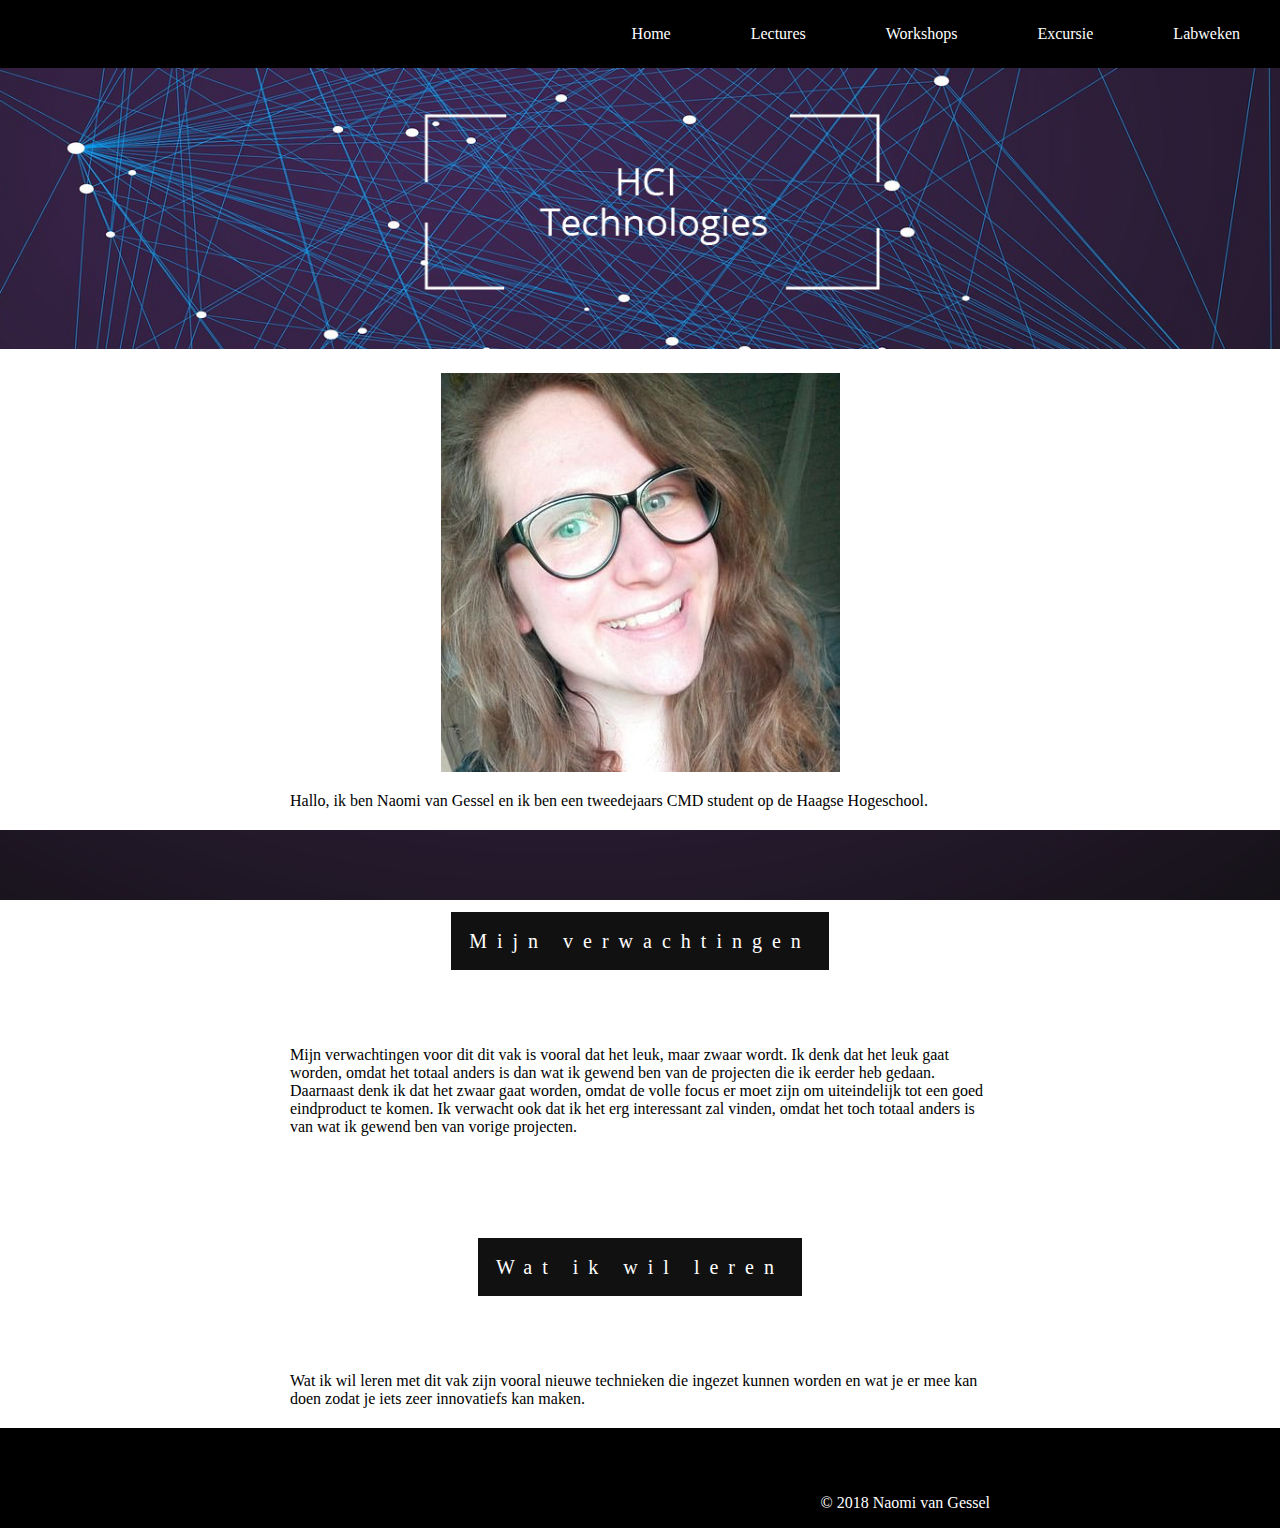
<file: index.html>
<!DOCTYPE html>
<html>
<head>
<meta name="viewport" content="width=device-width, initial-scale=1">
<meta charset="UTF-8">
<link rel="stylesheet" type="text/css" href="css/style.css">
<script type="text/javascript" src= "scripts/button.js"></script>
</head>
<body>
  <header>
    <nav>
      <ul >
        <li><a href= "index.html">Home</a></li>
        <li><a href="#">Lectures</a>
          <ul >
            <li><a href="exertiongames.html">Exertion games</a></li>
            <li><a href="arvr.html">AR/VR</a></li>
            <li><a href="wearables.html">Wearables</a></li>
            <li><a href="artificialcreatures.html">Artificial creatures</a></li>
          </ul>
        </li>
        <li><a href= "#">Workshops</a>
          <ul>
            <li><a href= "computervision.html">Computer vision</a></li>
            <li><a href= "unityprojectionmapping.html">Unity/Projection mapping</a></li>
            <li><a href= "arduino.html">Arduino</a></li>
          </ul>
        </li>
        <li><a href= "excursie.html">Excursie</a></li>
        <li><a href= "labweken.html">Labweken</a>
          <ul >
            <li><a href="proceslabweken.html">Proces</a></li>
            <li><a href="productlabweken.html">Product</a></li>
            <li><a href="labweken.html">Reflectie</a></li>
          </ul>
        </li>
      </ul>
    </nav>
  </header>
<main>
  <figure>
    <img class= "intro" src="images/hci.jpg">
  </figure>

  <div class="info">
    <figure>
        <img class= "image" src="images/me.jpg">
      </figure>
      <div class="expectations">
        <p>
          Hallo, ik ben Naomi van Gessel en ik ben een tweedejaars CMD student op de Haagse Hogeschool.
        </p>
      </div>
    
  </div>

  <div class="bgimgindex">
    <div class="caption">
      <span class="border">Mijn verwachtingen</span>
    </div>
  </div>

  <div class= "info">
    <div class="expectations">
      <p>
        Mijn verwachtingen voor dit dit vak is vooral dat het leuk, maar zwaar wordt. Ik denk dat het leuk gaat worden, omdat het totaal anders is dan wat ik gewend ben van de projecten die ik eerder heb gedaan. Daarnaast denk ik dat het zwaar gaat worden, omdat de volle focus er moet zijn om uiteindelijk tot een goed eindproduct te komen. Ik verwacht ook dat ik het erg interessant zal vinden, omdat het toch totaal anders is van wat ik gewend ben van vorige projecten.
      </p>
    </div>
  </div>

  <div class="bgimgindex">
    <div class="caption">
      <span class="border">Wat ik wil leren</span>
    </div>
  </div>

  <div class= "info">
    <div class="expectations">
      <p>
        Wat ik wil leren met dit vak zijn vooral nieuwe technieken die ingezet kunnen worden en wat je er mee kan doen zodat je iets zeer innovatiefs kan maken. 
      </p>
    </div>
  </div>
  <button onclick="topFunction()" id="myBtn" class="button"><img src="images/up.png" class="up"></button>
  </main>
  <footer>
    <p class="copyright">&copy; 2018 Naomi van Gessel</p>
  </footer>
</body>
</html>
</file>
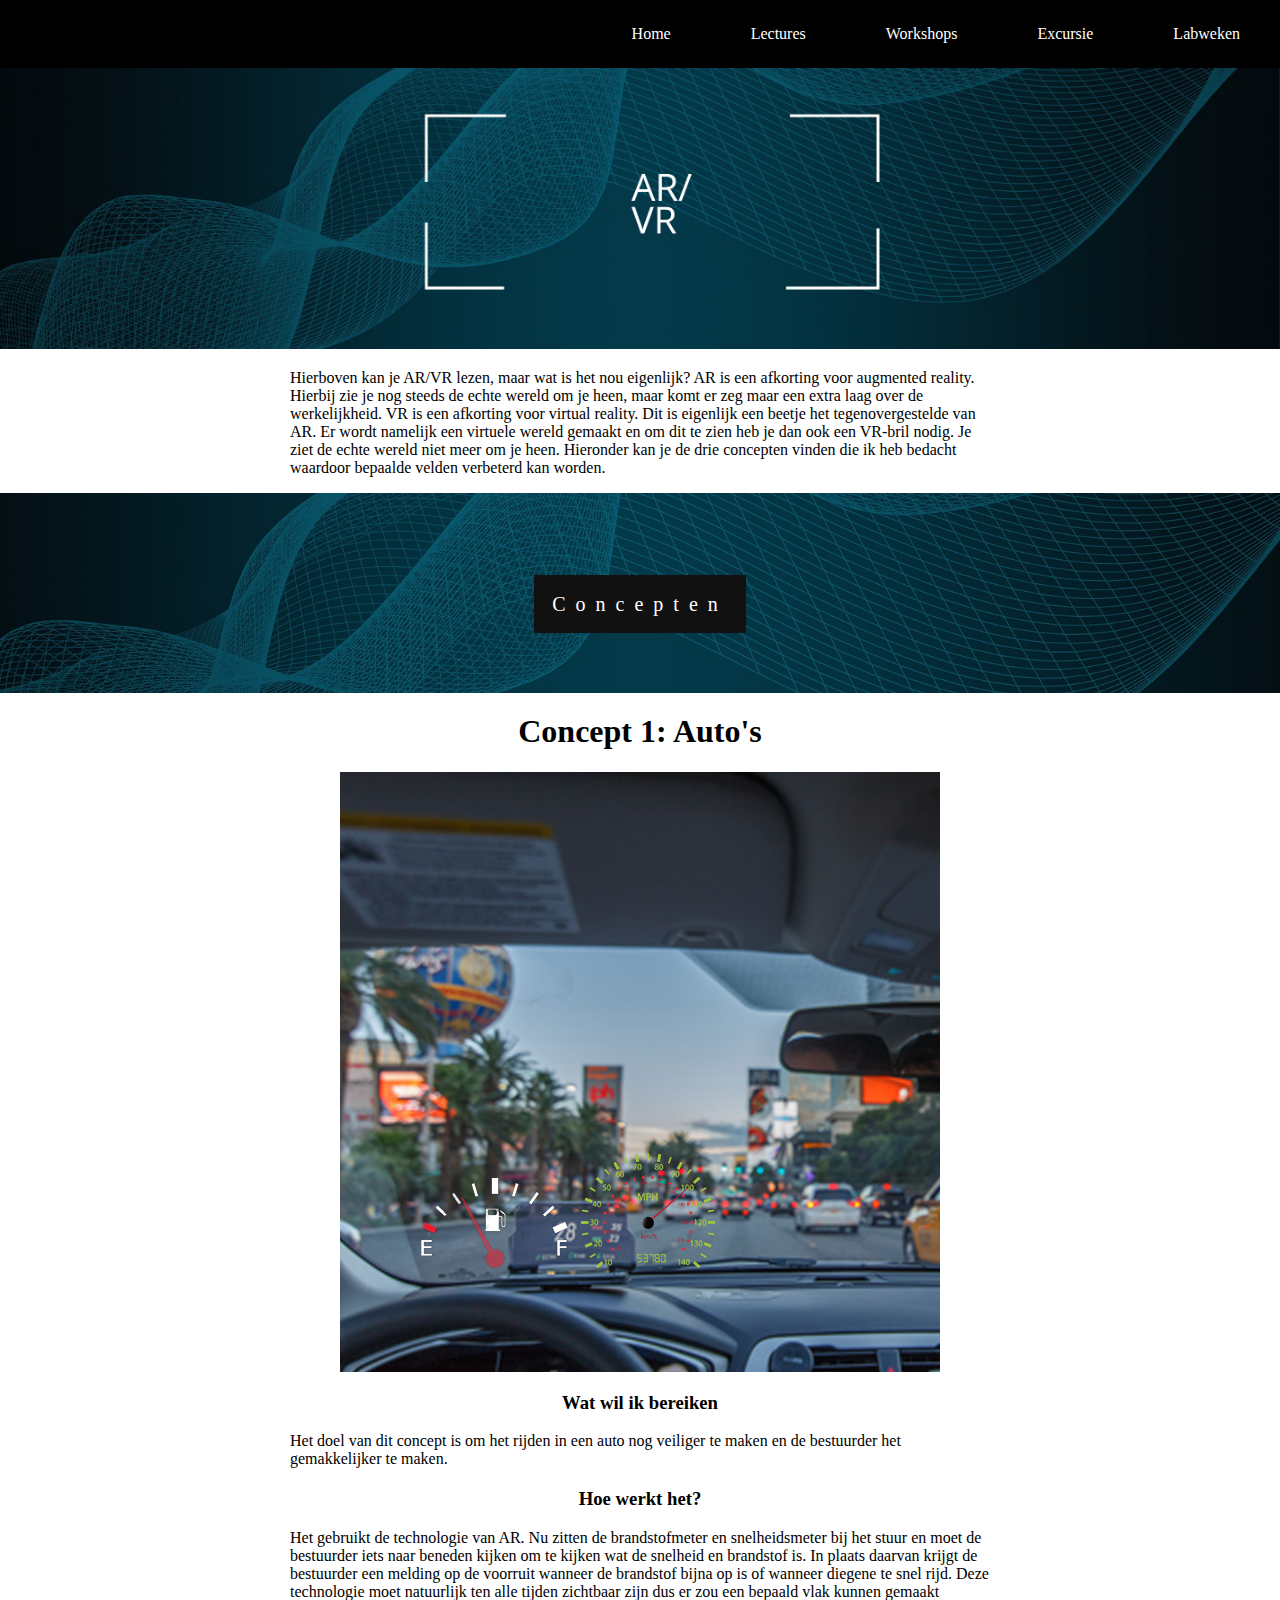
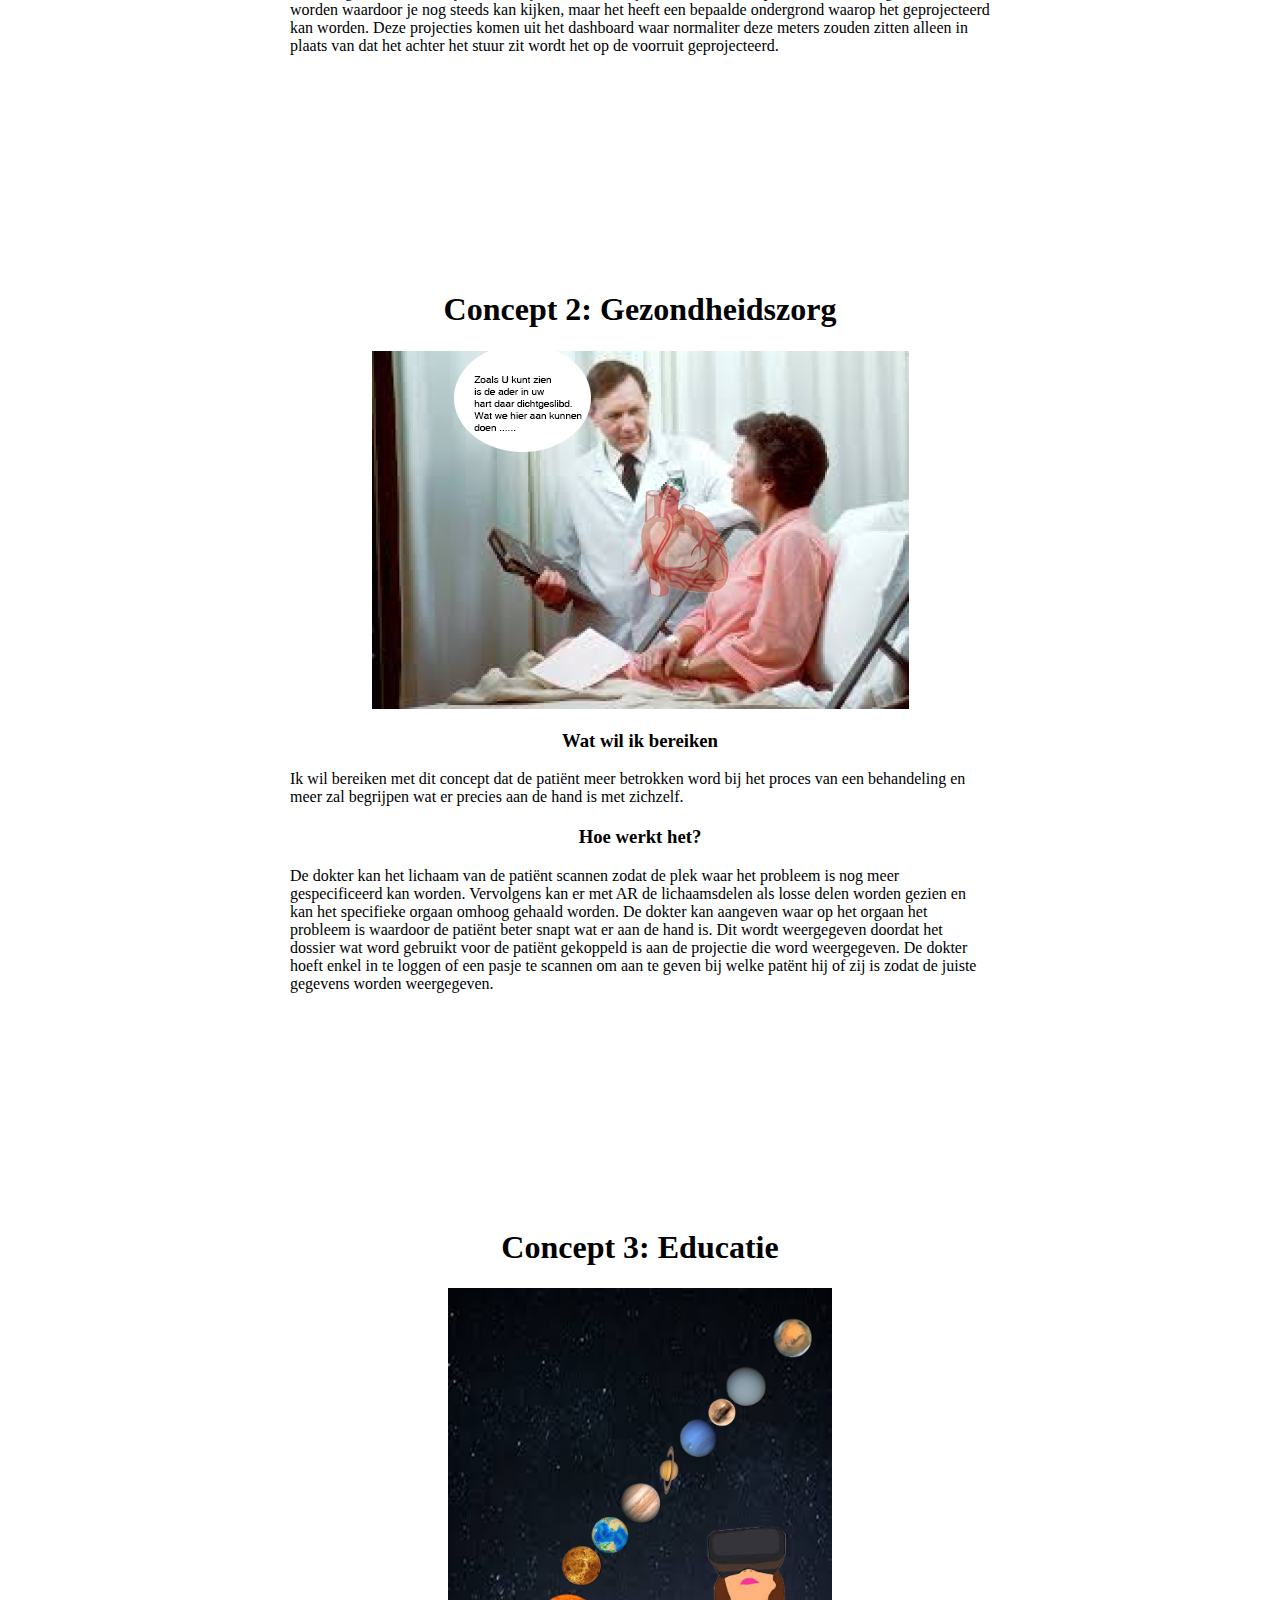
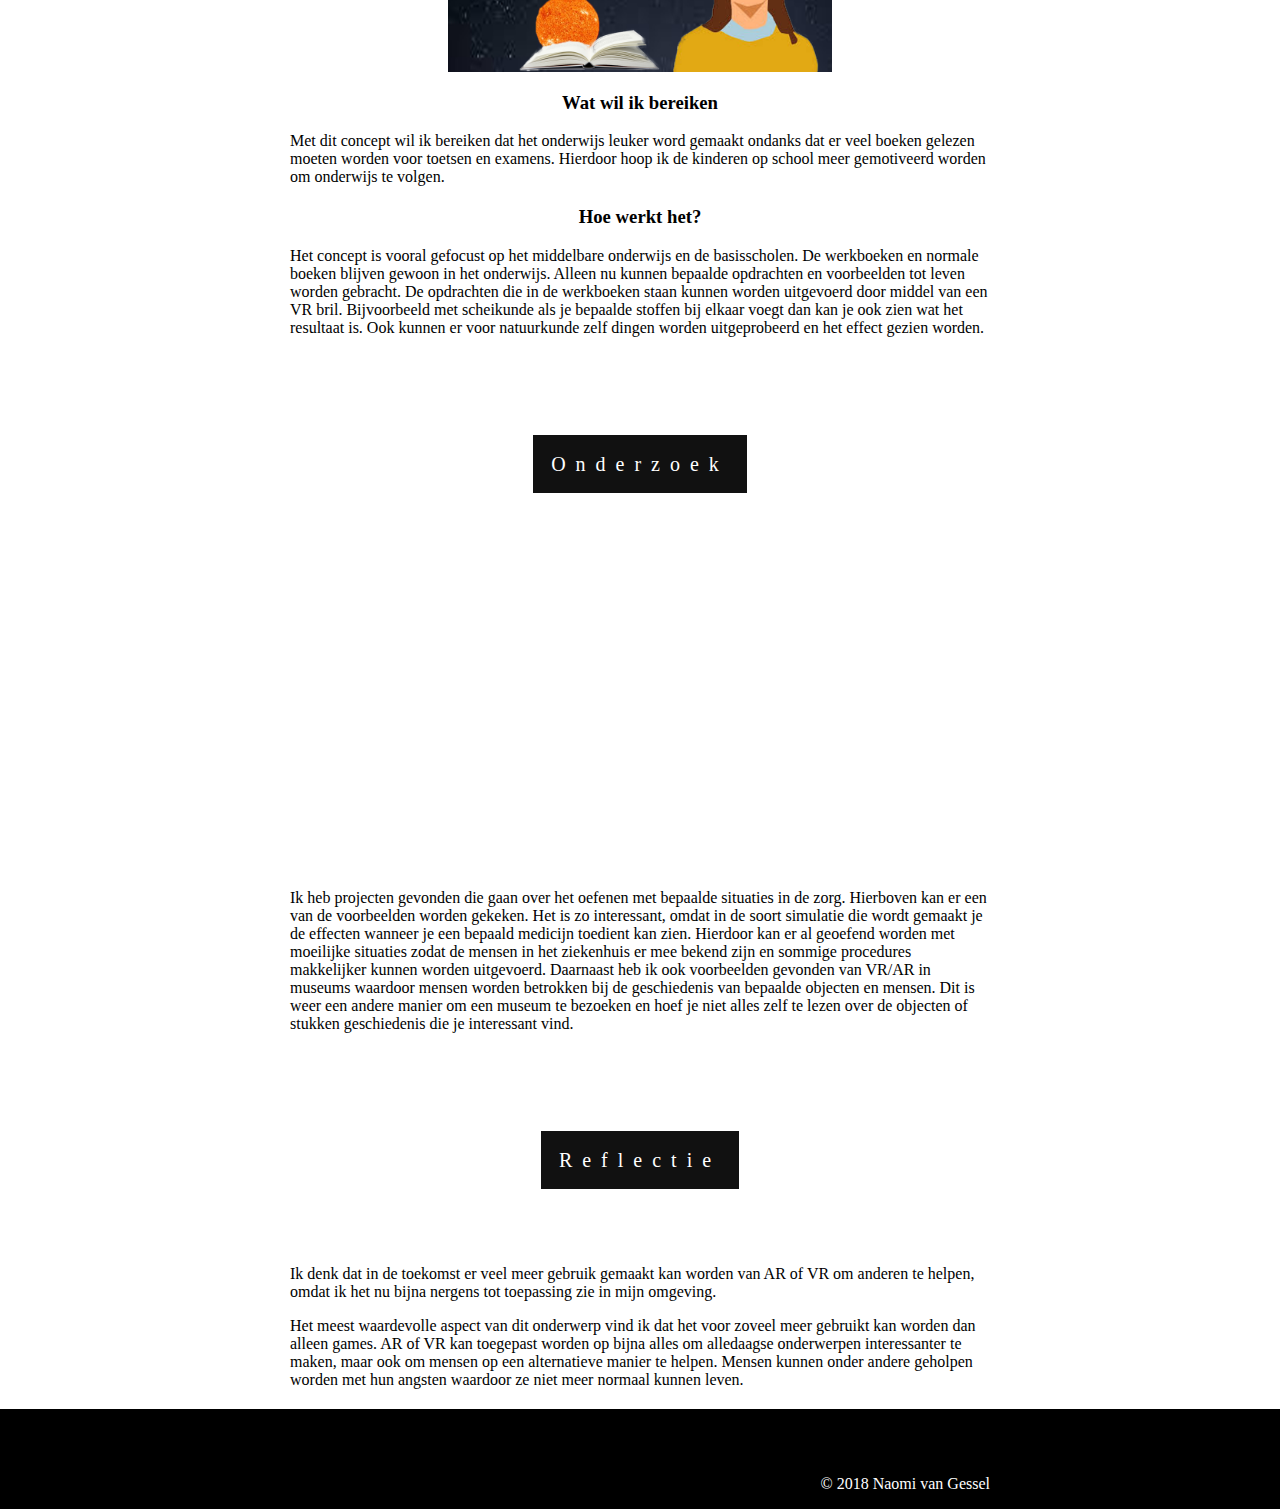
<file: arvr.html>
<!DOCTYPE html>
<html>
<head>
	<title>HCI portfolio</title>
	<link rel="stylesheet" type="text/css" href="css/style.css">
	<script type="text/javascript" src= "scripts/button.js"></script>
</head>
<body>
	<header>
		<nav>
			<ul >
				<li><a href= "index.html">Home</a></li>
				<li><a href="#">Lectures</a>
					<ul >
						<li><a href="exertiongames.html">Exertion games</a></li>
						<li><a href="arvr.html">AR/VR</a></li>
						<li><a href="wearables.html">Wearables</a></li>
						<li><a href="artificialcreatures.html">Artificial creatures</a></li>
					</ul>
				</li>
				<li><a href= "#">Workshops</a>
					<ul>
						<li><a href= "computervision.html">Computer vision</a></li>
						<li><a href= "unityprojectionmapping.html">Unity/Projection mapping</a></li>
						<li><a href= "arduino.html">Arduino</a></li>
					</ul>
				</li>
				<li><a href= "excursie.html">Excursie</a></li>
				<li><a href= "labweken.html">Labweken</a>
					<ul >
						<li><a href="proceslabweken.html">Proces</a></li>
						<li><a href="productlabweken.html">Product</a></li>
						<li><a href="labweken.html">Reflectie</a></li>
					</ul>
				</li>
			</ul>
		</nav>
	</header>
	<main>
		<figure>
			<img class= "intro" src="images/arvr.png">
		</figure>
		<div class="info">
			<p>
				Hierboven kan je AR/VR lezen, maar wat is het nou eigenlijk? AR is een afkorting voor augmented reality. Hierbij zie je nog steeds de echte wereld om je heen, maar komt er zeg maar een extra laag over de werkelijkheid. VR is een afkorting voor virtual reality. Dit is eigenlijk een beetje het tegenovergestelde van AR. Er wordt namelijk een virtuele wereld gemaakt en om dit te zien heb je dan ook een VR-bril nodig. Je ziet de echte wereld niet meer om je heen. Hieronder kan je de drie concepten vinden die ik heb bedacht waardoor bepaalde velden verbeterd kan worden.
			</p>
		</div>
		 <div class="bgimglecture">
    		<div class="caption">
      			<span class="border">Concepten</span>
    		</div>
  		</div>
		<div class="info">
			<h1>Concept 1: Auto's</h1>
			<figure>
				<img class= "image" src="images/autos.jpg">
			</figure>
			<h3>Wat wil ik bereiken</h3>
			<p>
				Het doel van dit concept is om het rijden in een auto nog veiliger te maken en de bestuurder het gemakkelijker te maken.
			</p>
			<h3>Hoe werkt het?</h3>
			<p>
				Het gebruikt de technologie van AR. Nu zitten de brandstofmeter en snelheidsmeter bij het stuur en moet de bestuurder iets naar beneden kijken om te kijken wat de snelheid en brandstof is. In plaats daarvan krijgt de bestuurder een melding op de voorruit wanneer de brandstof bijna op is of wanneer diegene te snel rijd. Deze technologie moet natuurlijk ten alle tijden zichtbaar zijn dus er zou een bepaald vlak kunnen gemaakt worden waardoor je nog steeds kan kijken, maar het heeft een bepaalde ondergrond waarop het geprojecteerd kan worden. Deze projecties komen uit het dashboard waar normaliter deze meters zouden zitten alleen in plaats van dat het achter het stuur zit wordt het op de voorruit geprojecteerd.
			</p>
		</div>
		
		<div class="bgimglecture">
		</div>

		<div class="info">
			<h1>Concept 2: Gezondheidszorg</h1>
			<figure>
				<img class= "image" src="images/gezondheidszorg.jpg">
			</figure>
			<h3>Wat wil ik bereiken</h3>
			<p>
				Ik wil bereiken met dit concept dat de patiënt meer betrokken word bij het proces van een behandeling en meer zal begrijpen wat er precies aan de hand is met zichzelf. 
			</p>
			<h3>Hoe werkt het?</h3>
			<p>
				De dokter kan het lichaam van de patiënt scannen zodat de plek waar het probleem is nog meer gespecificeerd kan worden. Vervolgens kan er met AR de lichaamsdelen als losse delen worden gezien en kan het specifieke orgaan omhoog gehaald worden. De dokter kan aangeven waar op het orgaan het probleem is waardoor de patiënt beter snapt wat er aan de hand is. Dit wordt weergegeven doordat het dossier wat word gebruikt voor de patiënt gekoppeld is aan de projectie die word weergegeven. De dokter hoeft enkel in te loggen of een pasje te scannen om aan te geven bij welke patënt hij of zij is zodat de juiste gegevens worden weergegeven.
			</p>
		</div>

		<div class="bgimglecture">
		</div>

		<div class="info">
			<h1>Concept 3: Educatie</h1>
			<figure>
				<img class= "image1" src="images/educatie.jpg">
			</figure>
			<h3>Wat wil ik bereiken</h3>
			<p>
				Met dit concept wil ik bereiken dat het onderwijs leuker word gemaakt ondanks dat er veel boeken gelezen moeten worden voor toetsen en examens. Hierdoor hoop ik de kinderen op school meer gemotiveerd worden om onderwijs te volgen.
			</p>
			<h3>Hoe werkt het?</h3>
			<p>
				Het concept is vooral gefocust op het middelbare onderwijs en de basisscholen. De werkboeken en normale boeken blijven gewoon in het onderwijs. Alleen nu kunnen bepaalde opdrachten en voorbeelden tot leven worden gebracht. De opdrachten die in de werkboeken staan kunnen worden uitgevoerd door middel van een VR bril. Bijvoorbeeld met scheikunde als je bepaalde stoffen bij elkaar voegt dan kan je ook zien wat het resultaat is. Ook kunnen er voor natuurkunde zelf dingen worden uitgeprobeerd en het effect gezien worden.
			</p>
		</div>

		<div class="bgimglecture">
			<div class="caption">
      			<span class="border">Onderzoek</span>
    		</div>
		</div>
		<div class="info">
			<div class="container">
				<iframe src="https://www.youtube.com/embed/4om8g0u9a4M" frameborder="0" allow="autoplay; encrypted-media" allowfullscreen></iframe>
			</div>
			<p>
				Ik heb projecten gevonden die gaan over het oefenen met bepaalde situaties in de zorg. Hierboven kan er een van de voorbeelden worden gekeken. Het is zo interessant, omdat in de soort simulatie die wordt gemaakt je de effecten wanneer je een bepaald medicijn toedient kan zien. Hierdoor kan er al geoefend worden met moeilijke situaties zodat de mensen in het ziekenhuis er mee bekend zijn en sommige procedures makkelijker kunnen worden uitgevoerd. Daarnaast heb ik ook voorbeelden gevonden van VR/AR in museums waardoor mensen worden betrokken bij de geschiedenis van bepaalde objecten en mensen. Dit is weer een andere manier om een museum te bezoeken en hoef je niet alles zelf te lezen over de objecten of stukken geschiedenis die je interessant vind.
			</p>
		</div>
		
		<div class="bgimglecture">
			<div class="caption">
      			<span class="border">Reflectie</span>
    		</div>
		</div>

		<div class="info">
			<div class="expectations">
			<p>
				Ik denk dat in de toekomst er veel meer gebruik gemaakt kan worden van AR of VR om anderen te helpen, omdat ik het nu bijna nergens tot toepassing zie in mijn omgeving. 
			</p>
			<p>
				Het meest waardevolle aspect van dit onderwerp vind ik dat het voor zoveel meer gebruikt kan worden dan alleen games. AR of VR kan toegepast worden op bijna alles om alledaagse onderwerpen interessanter te maken, maar ook om mensen op een alternatieve manier te helpen. Mensen kunnen onder andere geholpen worden met hun angsten waardoor ze niet meer normaal kunnen leven. 
			</p>
			</div>
		</div>
		<button onclick="topFunction()" id="myBtn" class="button"><img src="images/up.png" class="up"></button>
	</main>
	<footer>
		<p class="copyright">&copy; 2018 Naomi van Gessel</p>
	</footer>
</body>
</html>
</file>
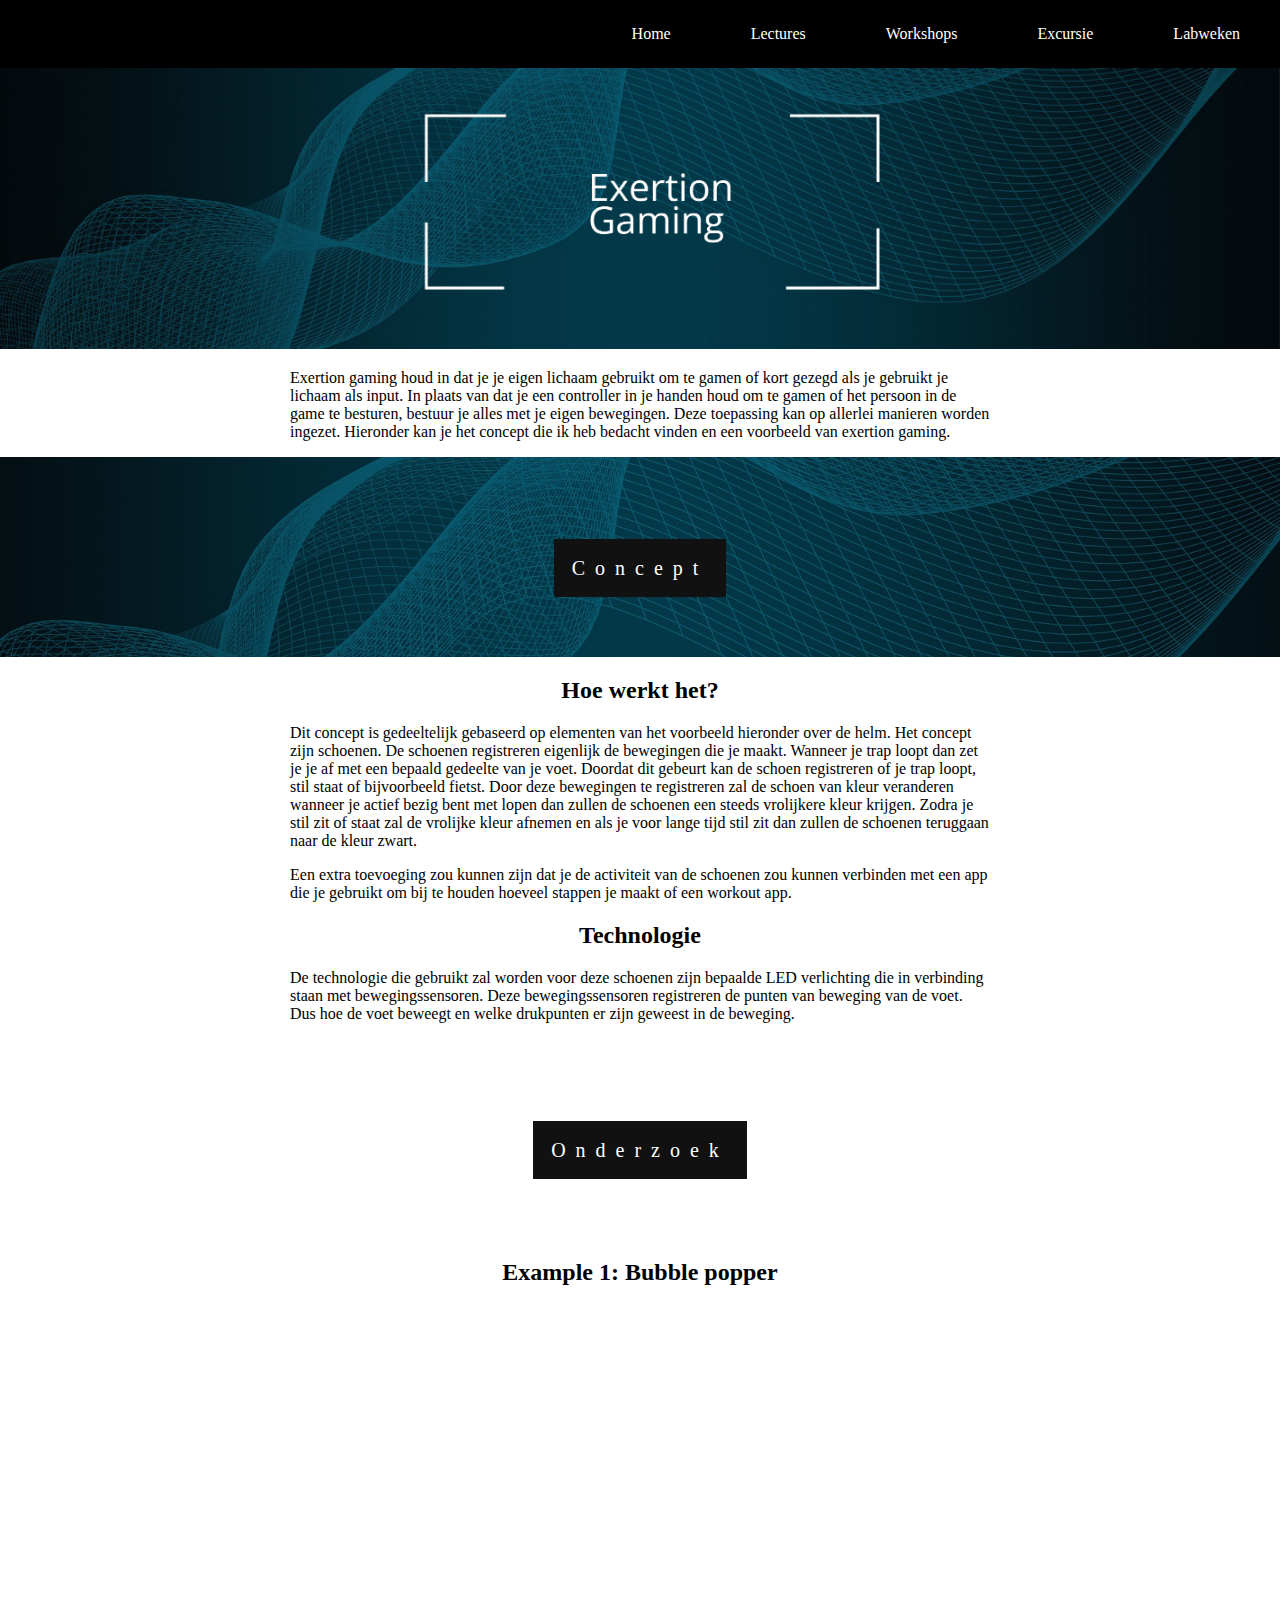
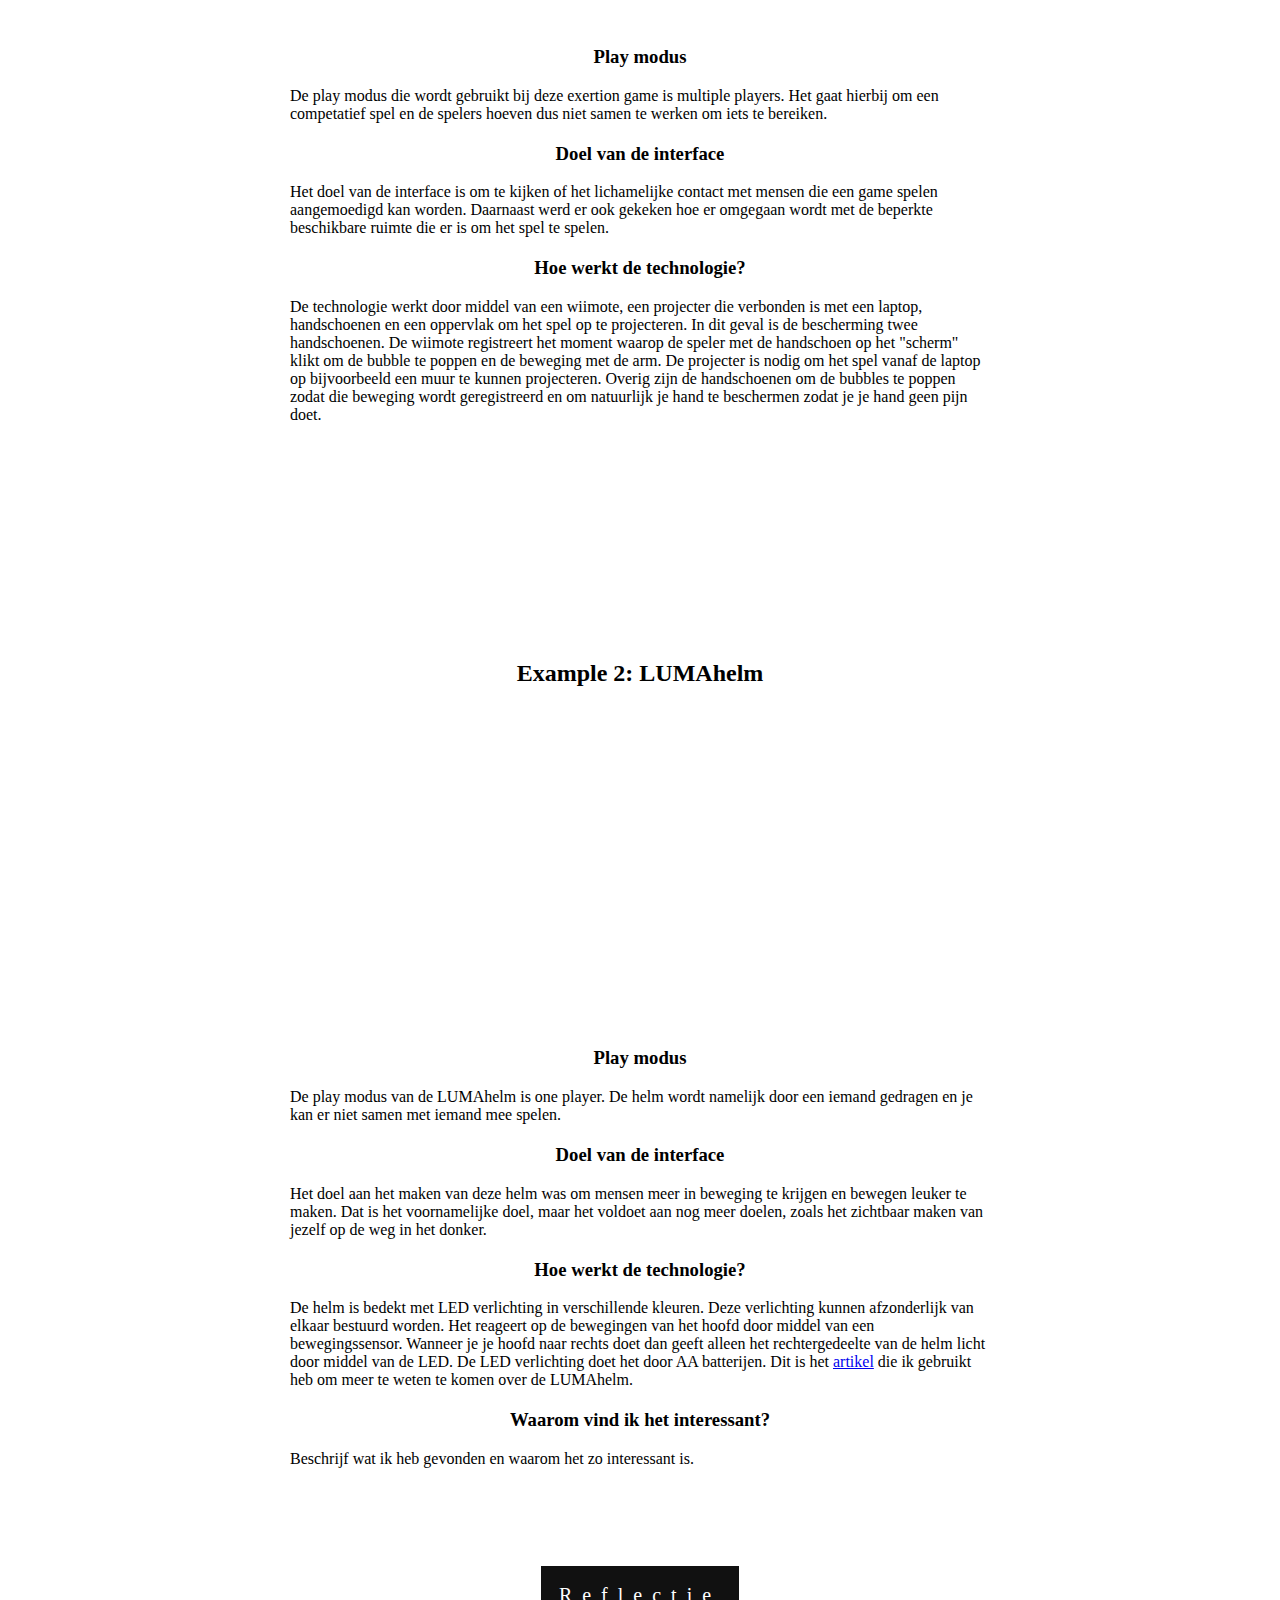
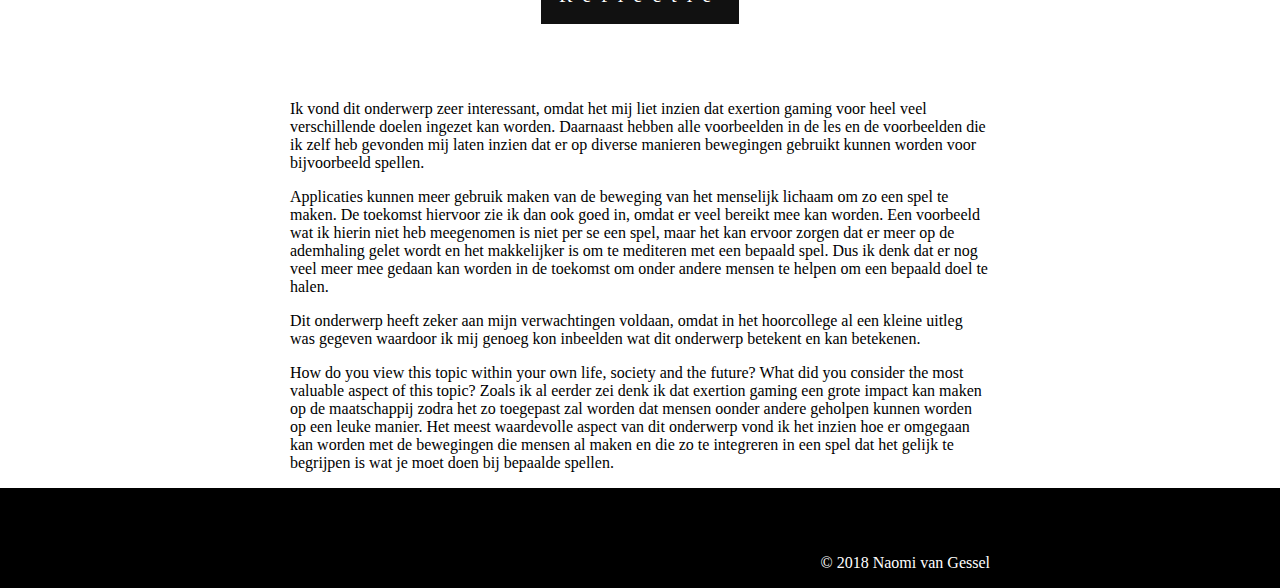
<file: exertiongames.html>
<!DOCTYPE html>
<html>
<head>
	<title></title>
	<link rel="stylesheet" type="text/css" href="css/style.css">
	<script type="text/javascript" src= "scripts/button.js"></script>
</head>
<body>
	<header>
		<nav>
			<ul >
				<li><a href= "index.html">Home</a></li>
				<li><a href="#">Lectures</a>
					<ul >
						<li><a href="exertiongames.html">Exertion games</a></li>
						<li><a href="arvr.html">AR/VR</a></li>
						<li><a href="wearables.html">Wearables</a></li>
						<li><a href="artificialcreatures.html">Artificial creatures</a></li>
					</ul>
				</li>
				<li><a href= "#">Workshops</a>
					<ul>
						<li><a href= "computervision.html">Computer vision</a></li>
						<li><a href= "unityprojectionmapping.html">Unity/Projection mapping</a></li>
						<li><a href= "arduino.html">Arduino</a></li>
					</ul>
				</li>
				<li><a href= "excursie.html">Excursie</a></li>
				<li><a href= "labweken.html">Labweken</a>
					<ul >
						<li><a href="proceslabweken.html">Proces</a></li>
						<li><a href="productlabweken.html">Product</a></li>
						<li><a href="labweken.html">Reflectie</a></li>
					</ul>
				</li>
			</ul>			
		</nav>
	</header>
	<main>
			<img class= "intro" src="images/exertiongaming.png">
			<div class="info">
			<p>
				Exertion gaming houd in dat je je eigen lichaam gebruikt om te gamen of kort gezegd als je gebruikt je lichaam als input. In plaats van dat je een controller in je handen houd om te gamen of het persoon in de game te besturen, bestuur je alles met je eigen bewegingen. Deze toepassing kan op allerlei manieren worden ingezet. Hieronder kan je het concept die ik heb bedacht vinden en een voorbeeld van exertion gaming.
			</p>
		</div>
		 <div class="bgimglecture">
    		<div class="caption">
      			<span class="border">Concept</span>
    		</div>
  		</div>
		<h2>Hoe werkt het?</h2>
		<p>
			Dit concept is gedeeltelijk gebaseerd op elementen van het voorbeeld hieronder over de helm. Het concept zijn schoenen. De schoenen registreren eigenlijk de bewegingen die je maakt. Wanneer je trap loopt dan zet je je af met een bepaald gedeelte van je voet. Doordat dit gebeurt kan de schoen registreren of je trap loopt, stil staat of bijvoorbeeld fietst. Door deze bewegingen te registreren zal de schoen van kleur veranderen wanneer je actief bezig bent met lopen dan zullen de schoenen een steeds vrolijkere kleur krijgen. Zodra je stil zit of staat zal de vrolijke kleur afnemen en als je voor lange tijd stil zit dan zullen de schoenen teruggaan naar de kleur zwart.
		</p>
		<p>
			Een extra toevoeging zou kunnen zijn dat je de activiteit van de schoenen zou kunnen verbinden met een app die je gebruikt om bij te houden hoeveel stappen je maakt of een workout app.
		</p>
		<h2>Technologie</h2>
		<p>
			De technologie die gebruikt zal worden voor deze schoenen zijn bepaalde LED verlichting die in verbinding staan met bewegingssensoren. Deze bewegingssensoren registreren de punten van beweging van de voet. Dus hoe de voet beweegt en welke drukpunten er zijn geweest in de beweging.
		</p>
		<div class="bgimglecture">
			<div class="caption">
      			<span class="border">Onderzoek</span>
    		</div>
		</div>
		<h2>Example 1: Bubble popper</h2>
		<div class="container">
			<iframe src="https://www.youtube.com/embed/ht1MQU3RXoE?rel=0" frameborder="0" allow="autoplay; encrypted-media" allowfullscreen></iframe>
		</div>
		<h3>Play modus</h3>
		<p>
			De play modus die wordt gebruikt bij deze exertion game is multiple players. Het gaat hierbij om een competatief spel en de spelers hoeven dus niet samen te werken om iets te bereiken. 
		</p>
		<h3>Doel van de interface</h3>
		<p>
			Het doel van de interface is om te kijken of het lichamelijke contact met mensen die een game spelen aangemoedigd kan worden. Daarnaast werd er ook gekeken hoe er omgegaan wordt met de beperkte beschikbare ruimte die er is om het spel te spelen.
		</p>
		<h3>Hoe werkt de technologie?</h3>
		<p>
			De technologie werkt door middel van een wiimote, een projecter die verbonden is met een laptop, handschoenen en een oppervlak om het spel op te projecteren. In dit geval is de bescherming twee handschoenen. De wiimote registreert het moment waarop de speler met de handschoen op het "scherm" klikt om de bubble te poppen en de beweging met de arm. De projecter is nodig om het spel vanaf de laptop op bijvoorbeeld een muur te kunnen projecteren. Overig zijn de handschoenen om de bubbles te poppen zodat die beweging wordt geregistreerd en om natuurlijk je hand te beschermen zodat je je hand geen pijn doet.
		</p>
		<div class="bgimglecture">
		</div>
		<h2>Example 2: LUMAhelm</h2>
		<div class="container">
			<iframe src="https://www.youtube.com/embed/3aoogpG7x6Q?rel=0" frameborder="0" allow="autoplay; encrypted-media" allowfullscreen></iframe>
		</div>
		<h3>Play modus</h3>
		<p>
			De play modus van de LUMAhelm is one player. De helm wordt namelijk door een iemand gedragen en je kan er niet samen met iemand mee spelen.
		</p>
		<h3>Doel van de interface</h3>
		<p>
			Het doel aan het maken van deze helm was om mensen meer in beweging te krijgen en bewegen leuker te maken. Dat is het voornamelijke doel, maar het voldoet aan nog meer doelen, zoals het zichtbaar maken van jezelf op de weg in het donker.
		</p>
		<h3>Hoe werkt de technologie?</h3>
		<p>
			De helm is bedekt met LED verlichting in verschillende kleuren. Deze verlichting kunnen afzonderlijk van elkaar bestuurd worden. Het reageert op de bewegingen van het hoofd door middel van een bewegingssensor. Wanneer je je hoofd naar rechts doet dan geeft alleen het rechtergedeelte van de helm licht door middel van de LED. De LED verlichting doet het door AA batterijen.
			Dit is het <a href="https://www.theage.com.au/technology/a-bright-idea-to-help-bike-riders-be-seen-and-not-harmed-20120616-20h1s.html">artikel</a> die ik gebruikt heb om meer te weten te komen over de LUMAhelm.
		</p>
		<h3>Waarom vind ik het interessant?</h3>
		<p>
			Beschrijf wat ik heb gevonden en waarom het zo interessant is.
		</p>
		<div class="bgimglecture">
			<div class="caption">
      			<span class="border">Reflectie</span>
    		</div>
		</div>
		<p>
			Ik vond dit onderwerp zeer interessant, omdat het mij liet inzien dat exertion gaming voor heel veel verschillende doelen ingezet kan worden. Daarnaast hebben alle voorbeelden in de les en de voorbeelden die ik zelf heb gevonden mij laten inzien dat er op diverse manieren bewegingen gebruikt kunnen worden voor bijvoorbeeld spellen.
		</p>
		<p>
			Applicaties kunnen meer gebruik maken van de beweging van het menselijk lichaam om zo een spel te maken. De toekomst hiervoor zie ik dan ook goed in, omdat er veel bereikt mee kan worden. Een voorbeeld wat ik hierin niet heb meegenomen is niet per se een spel, maar het kan ervoor zorgen dat er meer op de ademhaling gelet wordt en het makkelijker is om te mediteren met een bepaald spel. Dus ik denk dat er nog veel meer mee gedaan kan worden in de toekomst om onder andere mensen te helpen om een bepaald doel te halen.
		</p>
		<p>
			Dit onderwerp heeft zeker aan mijn verwachtingen voldaan, omdat in het hoorcollege al een kleine uitleg was gegeven waardoor ik mij genoeg kon inbeelden wat dit onderwerp betekent en kan betekenen. 
		</p>
		<p>
			How do you view this topic within your own life, society and the future? What did
			you consider the most valuable aspect of this topic?
			Zoals ik al eerder zei denk ik dat exertion gaming een grote impact kan maken op de maatschappij zodra het zo toegepast zal worden dat mensen oonder andere geholpen kunnen worden op een leuke manier. Het meest waardevolle aspect van dit onderwerp vond ik het inzien hoe er omgegaan kan worden met de bewegingen die mensen al maken en die zo te integreren in een spel dat het gelijk te begrijpen is wat je moet doen bij bepaalde spellen.
		</p>
		<button onclick="topFunction()" id="myBtn" class="button"><img src="images/up.png" class="up"></button>
	</main>
	<footer>
		<p class="copyright">&copy; 2018 Naomi van Gessel</p>
	</footer>
</body>
</html>
</file>
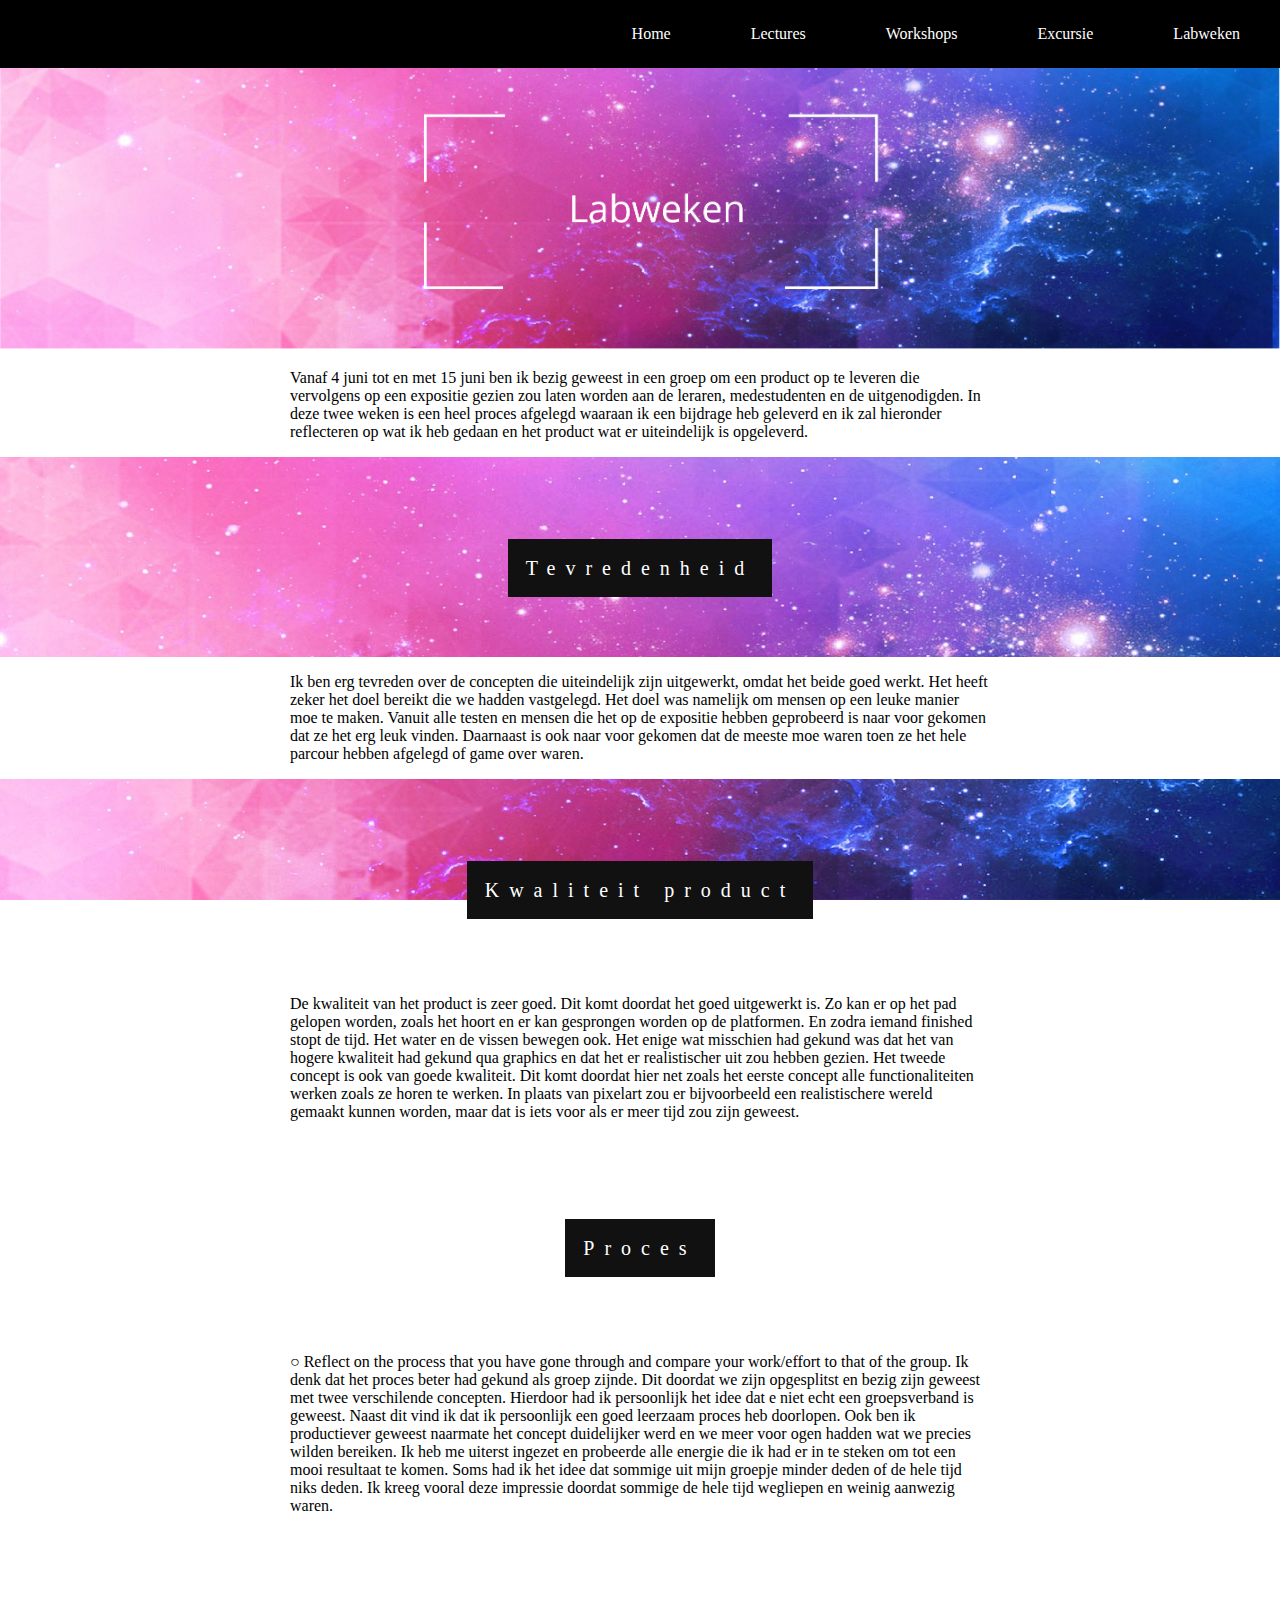
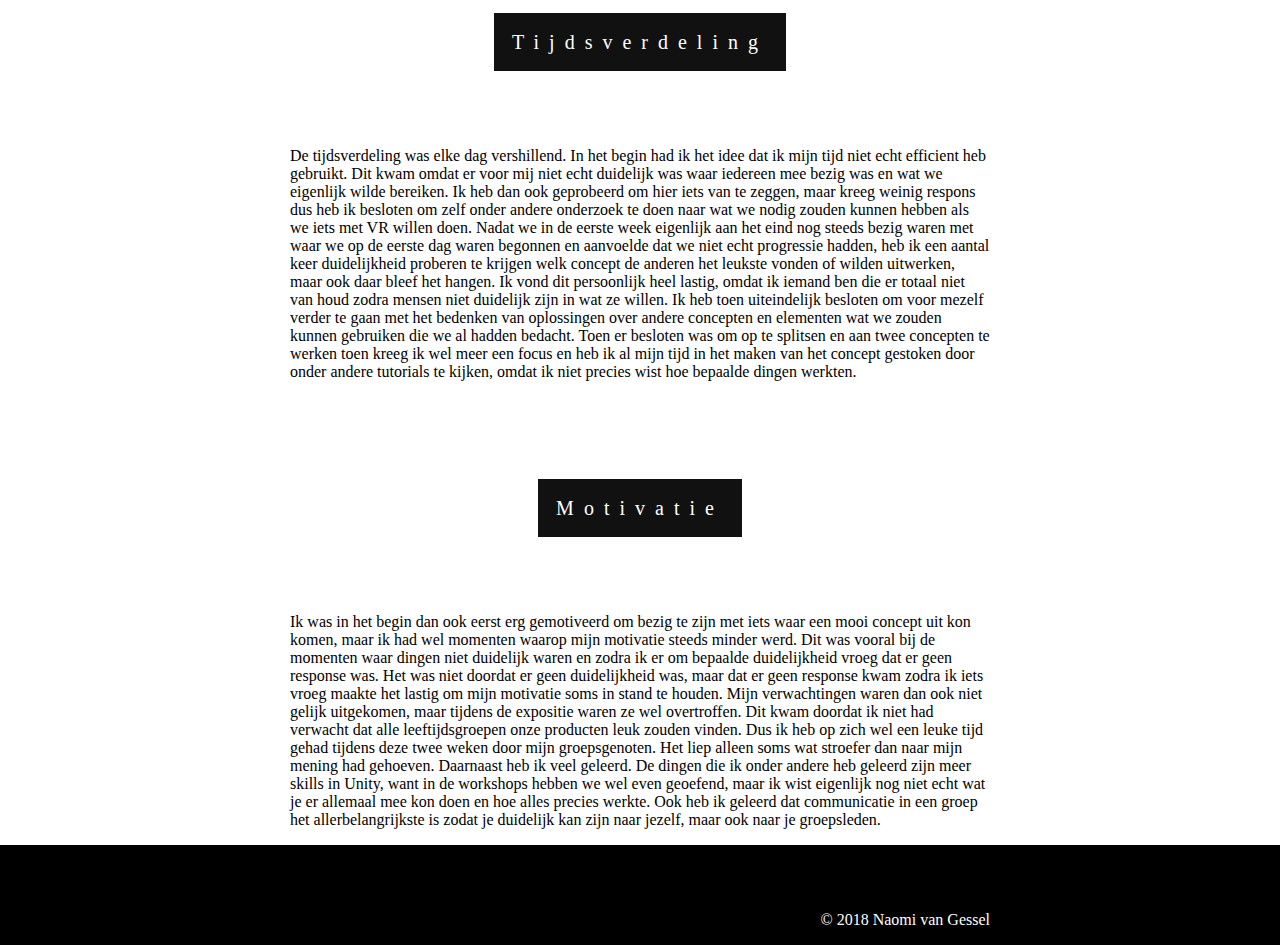
<file: labweken.html>
<!DOCTYPE html>
<html>
<head>
	<title></title>
	<link rel="stylesheet" type="text/css" href="css/style.css">
	<script type="text/javascript" src= "scripts/button.js"></script>
</head>
<body>
	<header>
		<nav>
			<ul >
				<li><a href= "index.html">Home</a></li>
				<li><a href="#">Lectures</a>
					<ul >
						<li><a href="exertiongames.html">Exertion games</a></li>
						<li><a href="arvr.html">AR/VR</a></li>
						<li><a href="wearables.html">Wearables</a></li>
						<li><a href="artificialcreatures.html">Artificial creatures</a></li>
					</ul>
				</li>
				<li><a href= "#">Workshops</a>
					<ul>
						<li><a href= "computervision.html">Computer vision</a></li>
						<li><a href= "unityprojectionmapping.html">Unity/Projection mapping</a></li>
						<li><a href= "arduino.html">Arduino</a></li>
					</ul>
				</li>
				<li><a href= "excursie.html">Excursie</a></li>
				<li><a href= "#">Labweken</a>
					<ul >
						<li><a href="#.html">Proces</a></li>
						<li><a href="productlabweken.html">Product</a></li>
						<li><a href="#.html">Reflectie</a></li>
					</ul>
				</li>
			</ul>
		</nav>
	</header>
	<main>
		<figure>
			<img class= "intro" src="images/labweken.jpg">
		</figure>
			<p>
				Vanaf 4 juni tot en met 15 juni ben ik bezig geweest in een groep om een product op te leveren die vervolgens op een expositie gezien zou laten worden aan de leraren, medestudenten en de uitgenodigden. In deze twee weken is een heel proces afgelegd waaraan ik een bijdrage heb geleverd en ik zal hieronder reflecteren op wat ik heb gedaan en het product wat er uiteindelijk is opgeleverd.
			</p>
			<div class="bgimglab">
    		<div class="caption">
      			<span class="border">Tevredenheid</span>
    		</div>
  		</div>
		<p>
			Ik ben erg tevreden over de concepten die uiteindelijk zijn uitgewerkt, omdat het beide goed werkt. Het heeft zeker het doel bereikt die we hadden vastgelegd. Het doel was namelijk om mensen op een leuke manier moe te maken. Vanuit alle testen en mensen die het op de expositie hebben geprobeerd is naar voor gekomen dat ze het erg leuk vinden. Daarnaast is ook naar voor gekomen dat de meeste moe waren toen ze het hele parcour hebben afgelegd of game over waren.
		</p>
		<div class="bgimglab">
    		<div class="caption">
      			<span class="border">Kwaliteit product</span>
    		</div>
  		</div>
		<p>
			De kwaliteit van het product is zeer goed. Dit komt doordat het goed uitgewerkt is. Zo kan er op het pad gelopen worden, zoals het hoort en er kan gesprongen worden op de platformen. En zodra iemand finished stopt de tijd. Het water en de vissen bewegen ook. Het enige wat misschien had gekund was dat het van hogere kwaliteit had gekund qua graphics en dat het er realistischer uit zou hebben gezien.
			Het tweede concept is ook van goede kwaliteit. Dit komt doordat hier net zoals het eerste concept alle functionaliteiten werken zoals ze horen te werken. In plaats van pixelart zou er bijvoorbeeld een realistischere wereld gemaakt kunnen worden, maar dat is iets voor als er meer tijd zou zijn geweest.
		</p>
		<div class="bgimglab">
    		<div class="caption">
      			<span class="border">Proces</span>
    		</div>
  		</div>
		<p>
			○ Reflect on the process that you have gone through and compare your work/effort to
			that of the group.
			Ik denk dat het proces beter had gekund als groep zijnde. Dit doordat we zijn opgesplitst en bezig zijn geweest met twee verschilende concepten. Hierdoor had ik persoonlijk het idee dat e niet echt een groepsverband is geweest. Naast dit vind ik dat ik persoonlijk een goed leerzaam proces heb doorlopen. Ook ben ik productiever geweest naarmate het concept duidelijker werd en we meer voor ogen hadden wat we precies wilden bereiken. Ik heb me uiterst ingezet en probeerde alle energie die ik had er in te steken om tot een mooi resultaat te komen. Soms had ik het idee dat sommige uit mijn groepje minder deden of de hele tijd niks deden. Ik kreeg vooral deze impressie doordat sommige de hele tijd wegliepen en weinig aanwezig waren.
		</p>
		<div class="bgimglab">
    		<div class="caption">
      			<span class="border">Tijdsverdeling</span>
    		</div>
  		</div>
		<p>
			De tijdsverdeling was elke dag vershillend. In het begin had ik het idee dat ik mijn tijd niet echt efficient heb gebruikt. Dit kwam omdat er voor mij niet echt duidelijk was waar iedereen mee bezig was en wat we eigenlijk wilde bereiken. Ik heb dan ook geprobeerd om hier iets van te zeggen, maar kreeg weinig respons dus heb ik besloten om zelf onder andere onderzoek te doen naar wat we nodig zouden kunnen hebben als we iets met VR willen doen. Nadat we in de eerste week eigenlijk aan het eind nog steeds bezig waren met waar we op de eerste dag waren begonnen en aanvoelde dat we niet echt progressie hadden, heb ik een aantal keer duidelijkheid proberen te krijgen welk concept de anderen het leukste vonden of wilden uitwerken, maar ook daar bleef het hangen. Ik vond dit persoonlijk heel lastig, omdat ik iemand ben die er totaal niet van houd zodra mensen niet duidelijk zijn in wat ze willen. Ik heb toen uiteindelijk besloten om voor mezelf verder te gaan met het bedenken van oplossingen over andere concepten en elementen wat we zouden kunnen gebruiken die we al hadden bedacht. Toen er besloten was om op te splitsen en aan twee concepten te werken toen kreeg ik wel meer een focus en heb ik al mijn tijd in het maken van het concept gestoken door onder andere tutorials te kijken, omdat ik niet precies wist hoe bepaalde dingen werkten.

		</p>
		<div class="bgimglab">
    		<div class="caption">
      			<span class="border">Motivatie</span>
    		</div>
  		</div>
		<p>
			Ik was in het begin dan ook eerst erg gemotiveerd om bezig te zijn met iets waar een mooi concept uit kon komen, maar ik had wel momenten waarop mijn motivatie steeds minder werd. Dit was vooral bij de momenten waar dingen niet duidelijk waren en zodra ik er om bepaalde duidelijkheid vroeg dat er geen response was. Het was niet doordat er geen duidelijkheid was, maar dat er geen response kwam zodra ik iets vroeg maakte het lastig om mijn motivatie soms in stand te houden. Mijn verwachtingen waren dan ook niet gelijk uitgekomen, maar tijdens de expositie waren ze wel overtroffen. Dit kwam doordat ik niet had verwacht dat alle leeftijdsgroepen onze producten leuk zouden vinden. Dus ik heb op zich wel een leuke tijd gehad tijdens deze twee weken door mijn groepsgenoten. Het liep alleen soms wat stroefer dan naar mijn mening had gehoeven. Daarnaast heb ik veel geleerd. De dingen die ik onder andere heb geleerd zijn meer skills in Unity, want in de workshops hebben we wel even geoefend, maar ik wist eigenlijk nog niet echt wat je er allemaal mee kon doen en hoe alles precies werkte. Ook heb ik geleerd dat communicatie in een groep het allerbelangrijkste is zodat je duidelijk kan zijn naar jezelf, maar ook naar je groepsleden.
		</p>
		<button onclick="topFunction()" id="myBtn" class="button"><img src="images/up.png" class="up"></button>
	</main>
	<footer>
		<p class="copyright">&copy; 2018 Naomi van Gessel</p>
	</footer>
</body>
</html>
</file>
<file: css/style.css>
@import url("navigatie.css");
*{
  font-family: "Open sans";
}

body, html {
  height: 100%;
  margin: 0;
}

.bgimgindex, .bgimglecture, .bgimgworkshop
, .bgimgexcursie , .bgimglab{
  position: relative;
  background-attachment: fixed;
  background-position: center;
  background-repeat: no-repeat;
  background-size: cover;

}
.bgimgindex {
  background-image: url("../images/bg.jpg");
  min-height: 200px;
}

.bgimglecture{
  background-image: url("../images/waves.jpg");
  min-height: 200px;
}

.bgimgworkshop{
  background-image: url("../images/cube.jpg");
  min-height: 200px;
}

.bgimgexcursie{
  background-image: url("../images/orange.jpg");
  min-height: 200px;
}

.bgimglab{
  background-image: url("../images/galaxy.jpg");
  min-height: 200px;
}

.caption {
  position: absolute;
  left: 0;
  top: 50%;
  width: 100%;
  text-align: center;
  color: #000;
}

.caption span.border {
  background-color: #111;
  color: #fff;
  padding: 18px;
  font-size: 20px;
  letter-spacing: 10px;
}

.info{
  position:relative;
  background-color: white;
}

.image{
  display: block;
  margin: auto;
  margin-top: 20px;
  margin-bottom: 20px;
}

.image1{
  display: block;
  margin: auto;
  margin-top: 20px;
  margin-bottom: 20px;
  width: 30%;
}

.image2{
  display: block;
  margin: auto;
  margin-top: 20px;
  margin-bottom: 20px;
  width: 50%;
}

.unity{
  display: block;
  margin: auto;
  margin-top: 20px;
  margin-bottom: 20px;
  width: 60%;
}

p{
  margin-right: auto;
  margin-left: auto;
  width: 700px;
}

h1, h2, h3{
  display: flex;
  justify-content: center;
  margin-top: 20px;
}

iframe{
  width: 700px;
  height: 300px;
  margin-top: 20px;
}

.container{
  display: flex;
  justify-content: center;
}

.intro{
  width: 100%;
  margin: 0px;
}

.expectations{
  margin-bottom: 20px;
}

figure{
  margin: 0px;
}

footer{
  background-color: black;
  color: white;
  height: 100px;
}

footer{
  display: flex;
}

.copyright{
  display: flex;
  align-items: flex-end;
  justify-content: flex-end;
}

video{
  width: 700px;
  height: 300px;
  margin-top: 20px;
  margin-bottom: 20px;
}

.video{
  display: flex;
  justify-content: center;
}

/*button*/
.button{
  height: 50px;
  width: 50px;
}

#myBtn {
    display: none; 
    position: fixed; 
    bottom: 20px; 
    right: 5px; 
    z-index: 99; 
    border: none; 
    outline: none; 
    background-color: black; 
    color: white; 
    cursor: pointer; 
    padding: 5px; 
    border-radius: 10px; 
    margin-right: 50px;
}

.up{
  width: 60%
}

blockquote{
  display: flex;
  justify-content: center;
  color: #FF69B4;
  font-size: 20px;
  font-style: italic;
}

figcaption{
  display: flex;
  justify-content: center;
  margin-left: 300px;
  margin-right: 300px;
}

.uitvoering{
  display: flex;
  justify-content: center;
  font-style: italic;
}
</file>
